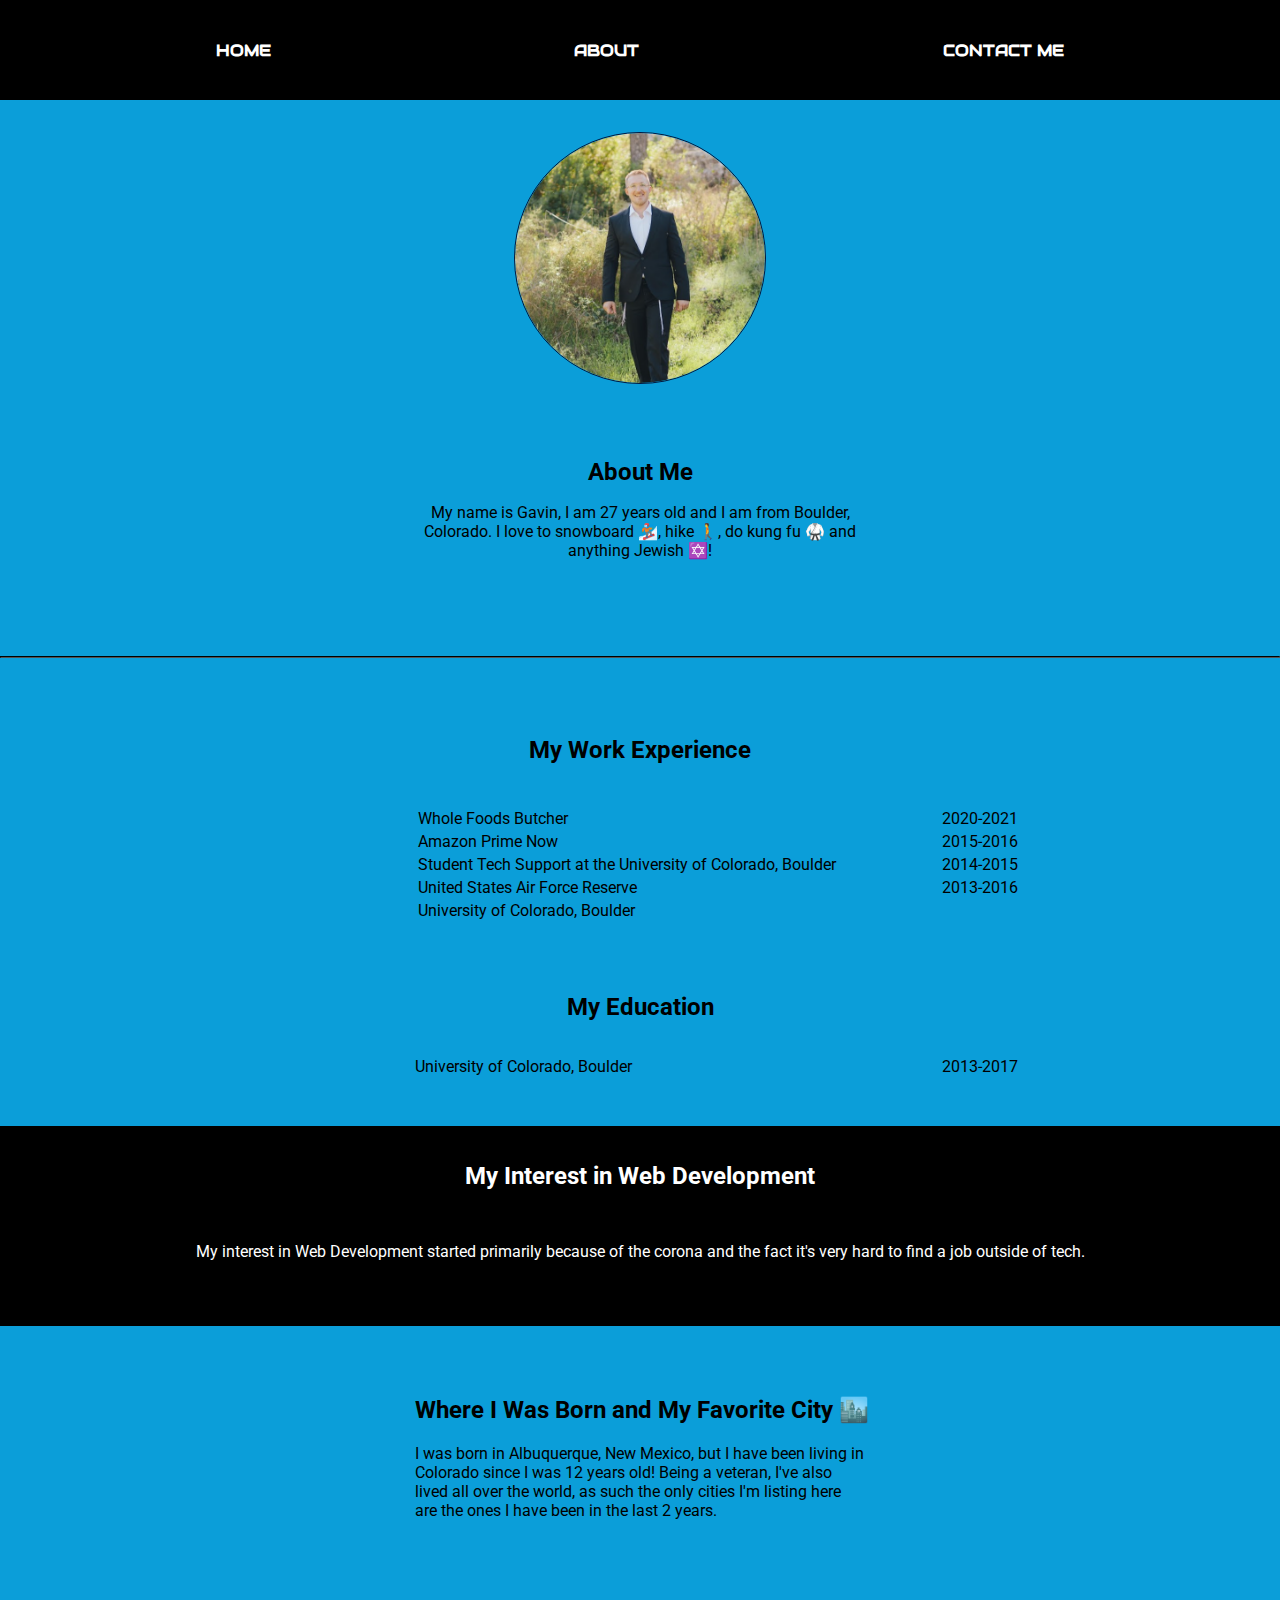
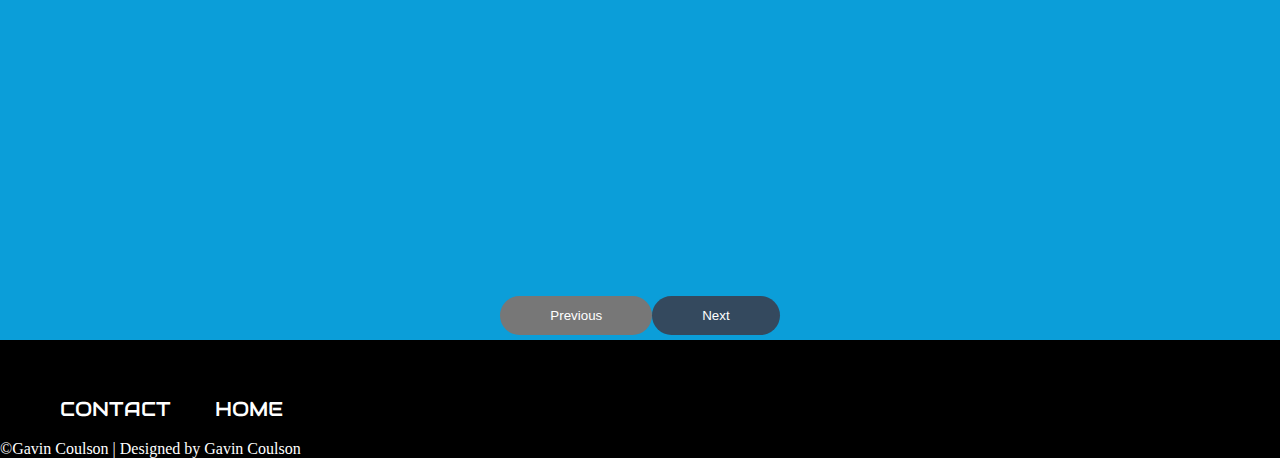
<file: GavinCoulsonPortfolio/about.html>
<!DOCTYPE html>
<html lang="en">
  <head>
    <meta charset="UTF-8" />
    <meta name="viewport" content="width=device-width, initial-scale=1.0" />
    <title>About Page</title>
    <link rel="shortcut icon" type="image/png" href="images/favicon-16x16.png">
    <link rel="stylesheet" href="css/styles.css" />
    <link rel="shortcut icon" type="image/png" href="images/favicon-16x16.png">
    <link rel="stylesheet" href="css/styles.css" />
  </head>
  <link rel="preconnect" href="https://fonts.gstatic.com" />
  <link
    href="https://fonts.googleapis.com/css2?family=Audiowide&display=swap"
    rel="stylesheet"
  />
  <link rel="preconnect" href="https://fonts.gstatic.com" />
  <link
    href="https://fonts.googleapis.com/css2?family=Audiowide&display=swap"
    rel="stylesheet"
  />
  <link rel="preconnect" href="https://fonts.gstatic.com">
<link href="https://fonts.googleapis.com/css2?family=Audiowide&display=swap" rel="stylesheet">
<link rel="preconnect" href="https://fonts.gstatic.com">
<link href="https://fonts.googleapis.com/css2?family=Roboto&display=swap" rel="stylesheet">
  </head>
  <body>
    <div class="container2">
      <nav class="topnav">
        <ul class="links">
        <li><a href="index.html">Home</a></li>
        <li><a href="about.html">About</a></li>
        <li><a href="contact-form2.html">Contact Me</a></li>
       </ul>
      </nav>
    </div>

    <div style="text-align: center; margin-top: 7rem;">
      <img class="profile_image" src="images/myphotoforitc.png" alt="Gavin Coulson Photo">
    </div>
    
    <div class="paragraph-wrapper">
     <div class="paragraph-center"> 
      <h2 class=aboutm style="text-align: center; height: 25px;">About Me</h2>
      <p style="text-align: center;">
        My name is Gavin, I am 27 years old and I am from Boulder, Colorado. I   love to snowboard 🏂, hike 🚶, do kung fu 🥋 and anything Jewish ✡️!
      </p>
     </div>
    </div>
    <hr>
    <div class="paragraph-wrapper">
      <div class="paragraph-center">
        <h2 class= "aboutm" style="text-align: center; height: 50px;">My Work Experience</h2>
        <table style="width: 625px;">
          <tr>
            <td>Whole Foods Butcher</td>
            <td>2020-2021</td>
          </tr>
          <tr>
            <td>Amazon Prime Now</td>
            <td>2015-2016</td>
          </tr>
          <tr>
            <td>Student Tech Support at the University of Colorado, Boulder</td>
            <td>2014-2015</td>
          </tr>
          <tr>
            <td>
              United States Air Force Reserve
            </td>
            <td>2013-2016</td>
          </tr>
          <tr>
            <td>
              University of Colorado, Boulder
            </td>
          </tr>
          <div>
          </div>
        </table>
        <div class="educationSection">
          <h2 style="padding-top: 50px;" class=aboutm>My Education</h2>
        </div>
       <div style="width: 603px; padding-bottom: 50px;">
         <p style="float: left;">University of Colorado, Boulder</p>
         <p style="float: right;">2013-2017</p>
         <div class="educationSection">
         </div>
       </div>
      </div>
    </div>
    <div style="height: 100px; padding-bottom: 100px; padding-top: 0px; display: flex; align-items: center;" class="paragraph-wrapper">
    </div>
    <div class="textbox">
      <h2 class=aboutm style="color: white;">My Interest in Web Development</h2>
    </div>
    <div class="webDev">
      <p style="color: white;">My interest in Web Development started primarily because of the corona and the fact it's very hard to find a job outside of tech. 
    </p>
    </div>
    <div class="educationSection">
      <div class="paragraph-wrapper">
        <div class="paragraph-center">
          <h2 class="aboutm" style="width: 600px;">Where I Was Born and My Favorite City 🏙️</h2>
          <p>
            I was born in Albuquerque, New Mexico, but I have been living in Colorado
            since I was 12 years old! Being a veteran, I've also lived all over the world, as such the only cities I'm listing here are the ones I have been in the last 2 years.</p>
        </div>
      </div>
    </div>
   <div class="paragraph-wrapper">
    <iframe id = "myCitiesss"  src="" width="400" height="300" frameborder="0" style="border:0;" allowfullscreen="" aria-hidden="false" tabindex="0"></iframe>

   </div>
   

    <div class="btn-container">
      <button disabled class="maps-btn prevBtn">Previous</button>
      <button class="maps-btn nextBtn">Next</button>
    </div>
  
    </div>
    <div class="footer-content">
      <div>
        <nav">
          <ul>
            <li class="lifornav lifornava"><a style="text-decoration: none;" href="contact-form2.html" class="cool-link">Contact</a></li>
            <li class="lifornav lifornava"><a style="text-decoration: none;" href="index.html" class="cool-link">Home</a></li>
          </ul>
        </nav>
        <div>
          <p id="languages"></p>
          &copy;Gavin Coulson | Designed by Gavin Coulson
        </div>
      </div>
      <script src = "navbar.js"></script>
      <script src="script.js"></script>
  </body>
</html>
</file>
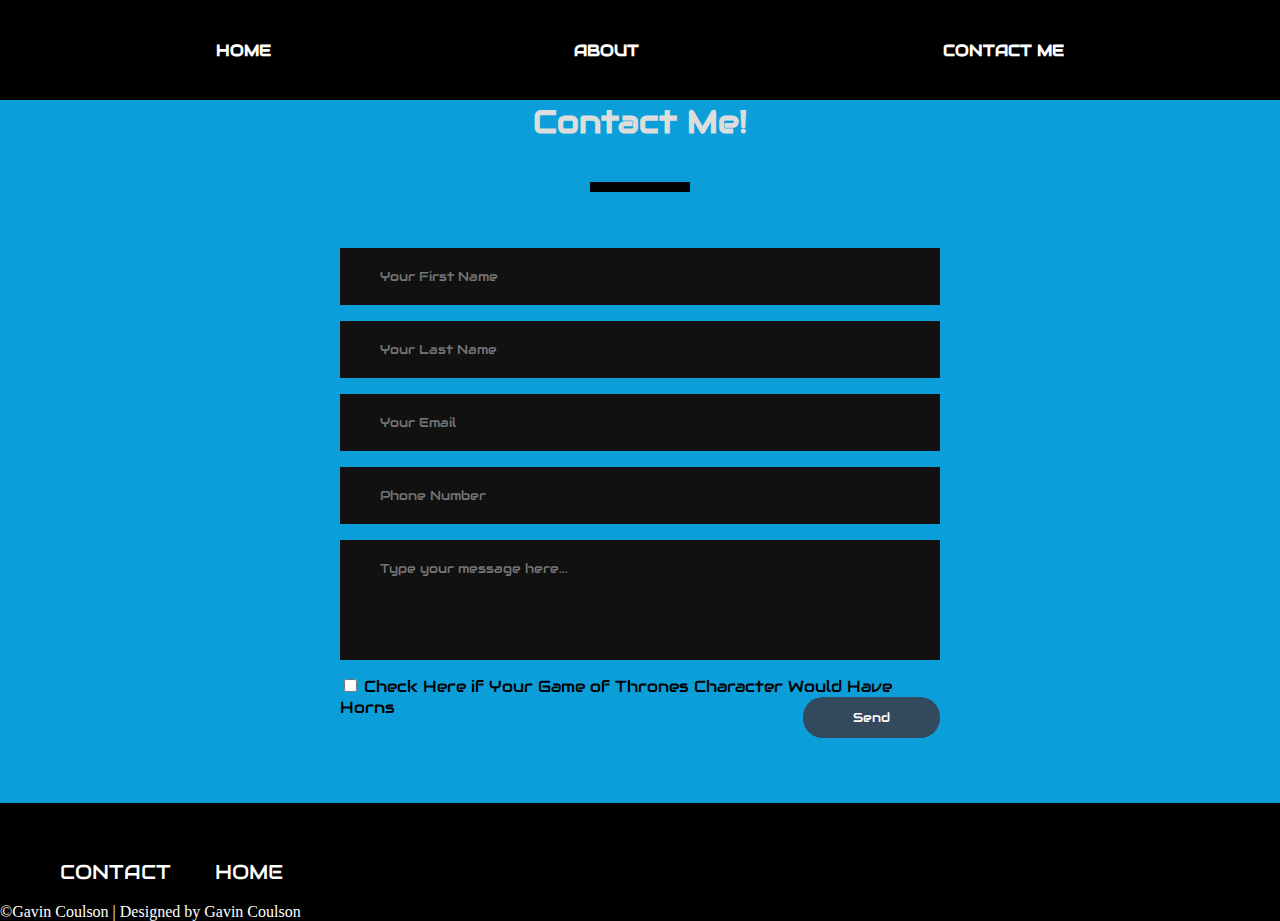
<file: GavinCoulsonPortfolio/contact-form2.html>
<!DOCTYPE html>
<html lang="en">
<head>
    <meta charset="UTF-8">
    <meta name="viewport" content="width=device-width, initial-scale=1.0">
    <title>Contact Me</title>
    <link rel="stylesheet" href="css/styles.css">
    <link rel="shortcut icon" type="image/png" href="images/favicon-16x16.png">
    <link rel="stylesheet" href="css/styles.css" />
  </head>
  <link rel="preconnect" href="https://fonts.gstatic.com" />
  <link
    href="https://fonts.googleapis.com/css2?family=Audiowide&display=swap"
    rel="stylesheet"
  />
  <link rel="preconnect" href="https://fonts.gstatic.com" />
  <link
    href="https://fonts.googleapis.com/css2?family=Audiowide&display=swap"
    rel="stylesheet"
  />
  <link rel="preconnect" href="https://fonts.gstatic.com">
<link href="https://fonts.googleapis.com/css2?family=Audiowide&display=swap" rel="stylesheet">
<link rel="preconnect" href="https://fonts.gstatic.com">
<link href="https://fonts.googleapis.com/css2?family=Roboto&display=swap" rel="stylesheet">
</head>
<body>
    <div class="container2">
        <nav class="topnav">
          <ul class="links">
          <li><a href="index.html">Home</a></li>
          <li><a href="about.html">About</a></li>
          <li><a href="contact-form2.html">Contact Me</a></li>
         </ul>
        </nav>
      </div>
      
    <div class="contact-section">
        <h1>Contact Me!</h1>
       <div class="border" id = "warning"></div>
        <form class="contact-form" id="myForm" onsubmit="return printInformationToLog()">
            <input type="text"  class="contact-form-text required" onchange="enableSubmit()" placeholder="Your First Name" id="firstName" required>
            <input type ="text"  class="contact-form-text required"  placeholder="Your Last Name" id="lastName" required>
            <input type="text" class="contact-form-text required" placeholder="Your Email" id="yourEmail" required>
            <input type="text" class="contact-form-text required" placeholder="Phone Number" id="yourPhoneNumber" required>
            <textarea class=contact-form-text placeholder="Type your message here..." id="yourMessage" required></textarea>
            <input type="checkbox" id = "horns">
            <label class="coolparagraph" for="horns">Check Here if Your Game of Thrones Character Would Have  Horns</label>
            <input type="submit" class="contact-form-btn" value="Send" id="submitBtn">

        </form>
      </div>
      <div class="footer-content">
        <div>
          <nav>
            <ul>
              <li class="lifornav lifornava"><a style="text-decoration: none;"  href="contact-form2.html" class="cool-link">Contact</a></li>
              <li class="lifornav lifornava"><a style="text-decoration: none;"  href="index.html" class="cool-link">Home</a></li>
            </ul>
          </nav>
          <div>
            <p id="languages"></p>
            &copy;Gavin Coulson | Designed by Gavin Coulson
          </div>
        </div>
    <script src="navbar.js"></script>
    <script src="formValidation.js"></script>
</body>
</html>
</file>
<file: GavinCoulsonPortfolio/css/styles.css>
body {
  margin: 0;
  padding: 0;
  background-color: #0b9ed9;
}

.profile_image {
  width: 250px;
  height: 250px;
  padding: 0px;
  border: 1px solid #021a40;
  border-radius: 50%;
}
.flexbox {
  display: flex;
  align-items: center;
  justify-content: center;
}

/* Top Nav Bar Styling */

.topnav {
  position: fixed;
  z-index: 10;
  left: 0;
  right: 0;
  top: 0;
  padding: 0 5%;
  height: 100px;
  background-color:black;
}
.topnav .links {
  float: right;
  padding: 0;
  margin: 0;
  width: 100%;
  height: 100%;
  display: flex;
  justify-content: space-around;
  align-items: center;
  font-family: "Audiowide", cursive;
}
.topnav .links li {
  list-style: none;
}
.topnav .links a{
  display: block;
  padding: 1rem;
  font-size: 1rem;
  font-weight: bold;
  color: white;
  text-decoration: none;
  text-transform: uppercase;
}
a {
  color: white;
}
.topnav a:hover {
  color:royalblue;
}
.topnav a::before {
  content: "";
  display: block;
  height: 5px;
  width: 0%;
  background-color: #f25ca2;
  position: absolute;
  top: 0;
  transition: all ease-in-out 250ms;
}
.topnav a:hover::before {
  width: 100px;
}



/* Centering */

.center {
  text-align: center;
}

/* Headers */

h1 {
  font-family: "Audiowide", cursive;
}
h2 {
  font-family: "Audiowide", cursive;
}

/* Social Media Icon Styling */

ul.social-media-list {
  list-style-type: none;
  margin: 0;
  padding: 0;
  font-size: 10px;
}
ul.social-media-list li {
  display: inline-block;
}
ul.social-media-list img {
  padding: 5px;
  border-radius: 5px;
  background-color: skyblue;
  width: 18px;
  height: 18px;
}
/*Font Styling */
p {
  font-family: 'Roboto', sans-serif;
}
.coolparagraph {
  font-family: "Audiowide", cursive;
}
tr {
  font-family: 'Roboto', sans-serif;
}
/* Containers */

.container {
  position: left;
}
.container2 {
  margin: 0 auto;
  padding-bottom: 20px; 
  justify-content: center;
}
.img-container {
  display: flex;
  justify-content: center;
  text-align: center;
align-items: center;}

.container3 {
    position: relative;
    margin-top: 100px;
  }  
.paragraph-wrapper {
  height: 100%;
  display: flex;
  align-items: center;
  justify-content: center;
  padding-bottom:10px;
}
.educationSection {
  display: flex;
  align-items: center;
  justify-content: center;
  padding-bottom: 0;
}

.paragraph-center {
  width: 450px;
  height: 100px;
  padding-bottom: 100px;
  padding-top: 50px;}

.btn-container {
    display: flex;
    justify-content: center;
   }
/* Bottom Nav Bar */

.lifornav {
  display: inline-block;
}
.lifornava {
  text-decoration: none;
  text-transform: uppercase;
  position: relative;
  display: inline-block;
  font-family: "Audiowide", cursive;
  font-weight: lighter;
  font-size: 20px;
  padding: 0 20px;
}
.cool-link::after {
  content: "";
  display: block;
  width: 0;
  height: 2px;
  background: #f25ca2;
  transition: width 0.3s;
}
.cool-link:hover::after {
  width: 100%;
  transition: width 0.3s;
}

/* Social Media Icon Effects */


.social-media-list a::after {
  content: "";
  display: block;
  width: 0;
  height: 2px;
  background: #fff;
  transition: width 0.3s;
}
.social-media-list a:hover::after {
  width: 100%;
  transition: width 0.3s;
}

/* My Wrapper */

div.frame {
  width: 400px;
  border-width: 4px;
  border-radius: 50%;
  border-style: dotted;
  border-color: black;
  margin-left: 560px;
  margin-right: 560px;
}

/* My Contact Form */

.contact-section {
  background: #0b9ed9;
  padding: 60px 0;
  background-size: cover;
}
.contact-section h1 {
text-align: center;
color: #ddd;
}
.border {
  width: 100px;
  height: 10px;
  background: #000203;
  margin: 40px auto;
}
.contact-form {
  max-width: 600px;
  margin: auto;
  padding: 0 10px;
  overflow: hidden;
}

.contact-form-text {
  display: block;
  width: 100%;
  box-sizing: border-box;
  margin: 16px 0;
  border: 0;
  background: #111;
  padding: 20px 40px;
  outline: none;
  color: #ddd;
  transition: 0.5s;
}

.contact-form-text:focus {
  box-shadow: 0 0 10px 4px #34495e;
}
textarea.contact-form-text {
  resize: none;
  height: 120px;
}
.contact-form input {
  font-family: "Audiowide", cursive;
}
.contact-form textarea {
  font-family: "Audiowide", cursive;
}

/* Buttons */

.contact-form-btn {
  float: right;
  border: 0;
  background: #34495e;
  color: #fff;
  padding: 12px 50px;
  border-radius: 20px;
  cursor: pointer;
  transition: 0.5s;
}

.contact-form-btn:hover {
  background: #2980b9;
}

.maps-btn {
  border: 0;
  background: #34495e;
  color: #fff;
  padding: 12px 50px;
  border-radius: 20px;
  cursor: pointer;
  transition: 0.5s;
}

.maps-btn:hover {
  background: #2980b9;
}

.maps-btn:disabled {
  background-color: #777;
  cursor: not-allowed;
}



/* Footer */ 

.footer-content {
  left: 0;
  width: 100%;
  background-color: black;
  color: white;
  padding-top: 40px;
  margin-top: 5px;
}

.aboutm {
  font-family: 'Roboto', sans-serif;
}
.textbox {
  background-color: black;
  width: 100%;
  height: 100px;
  display: flex;
  align-items: center;
  justify-content: center;
}
.webDev {
  background-color: black;
  width: 100%;
  height: 100px;
  display: flex;
  justify-content: center;  
}

hr {
  color: black;
  border-color: black;
}
</file>
